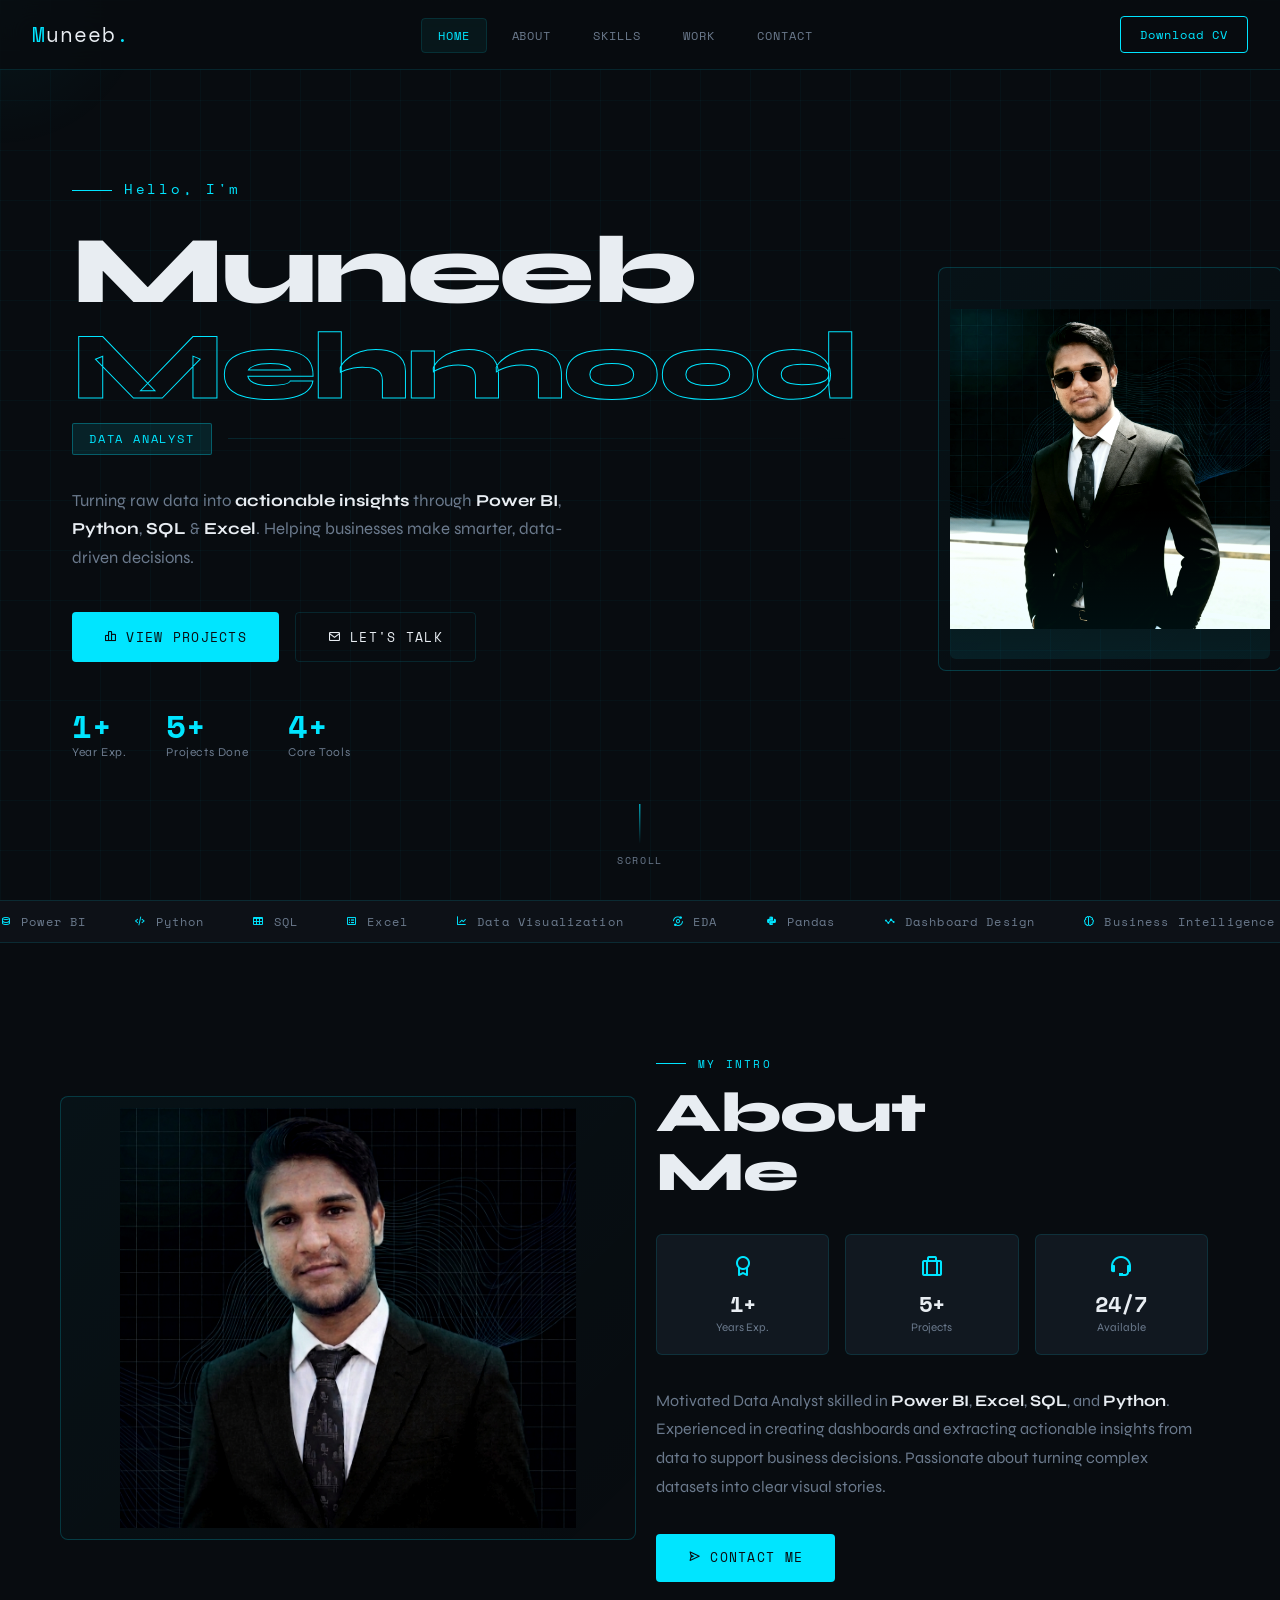
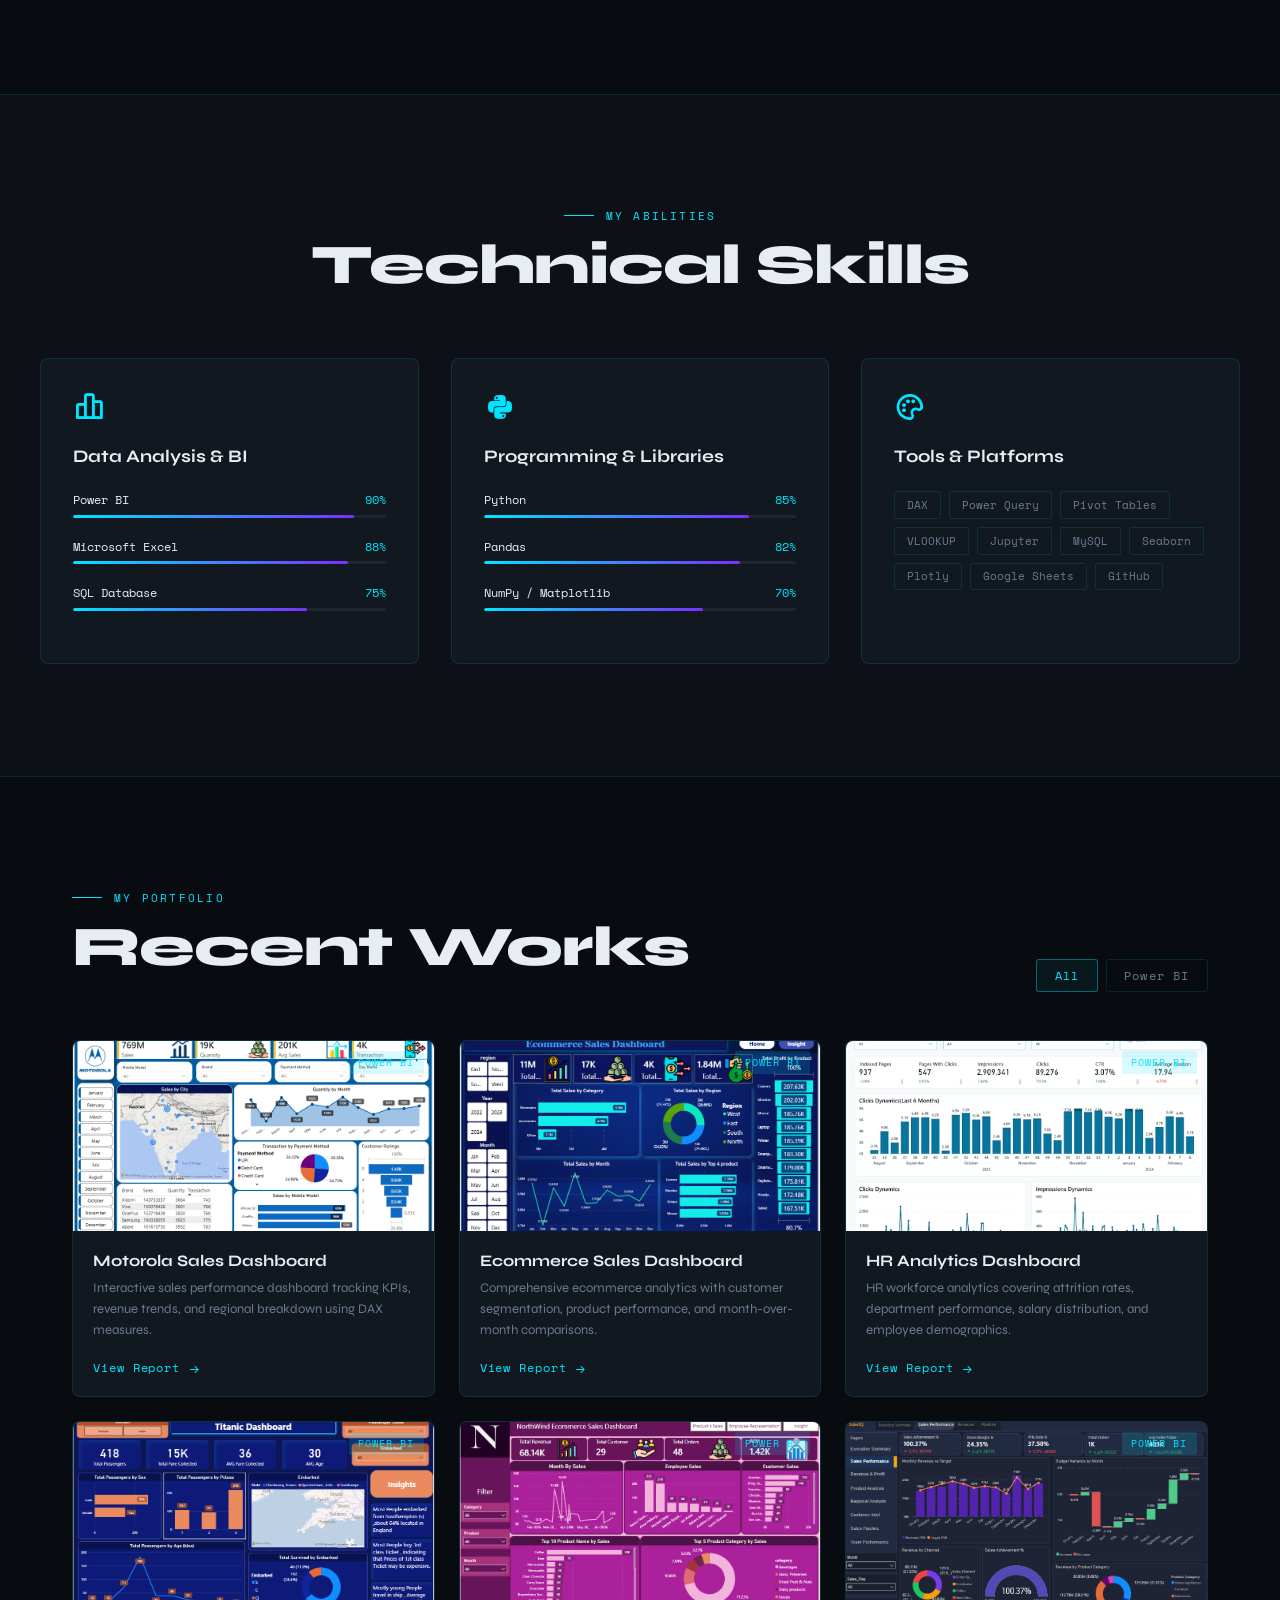
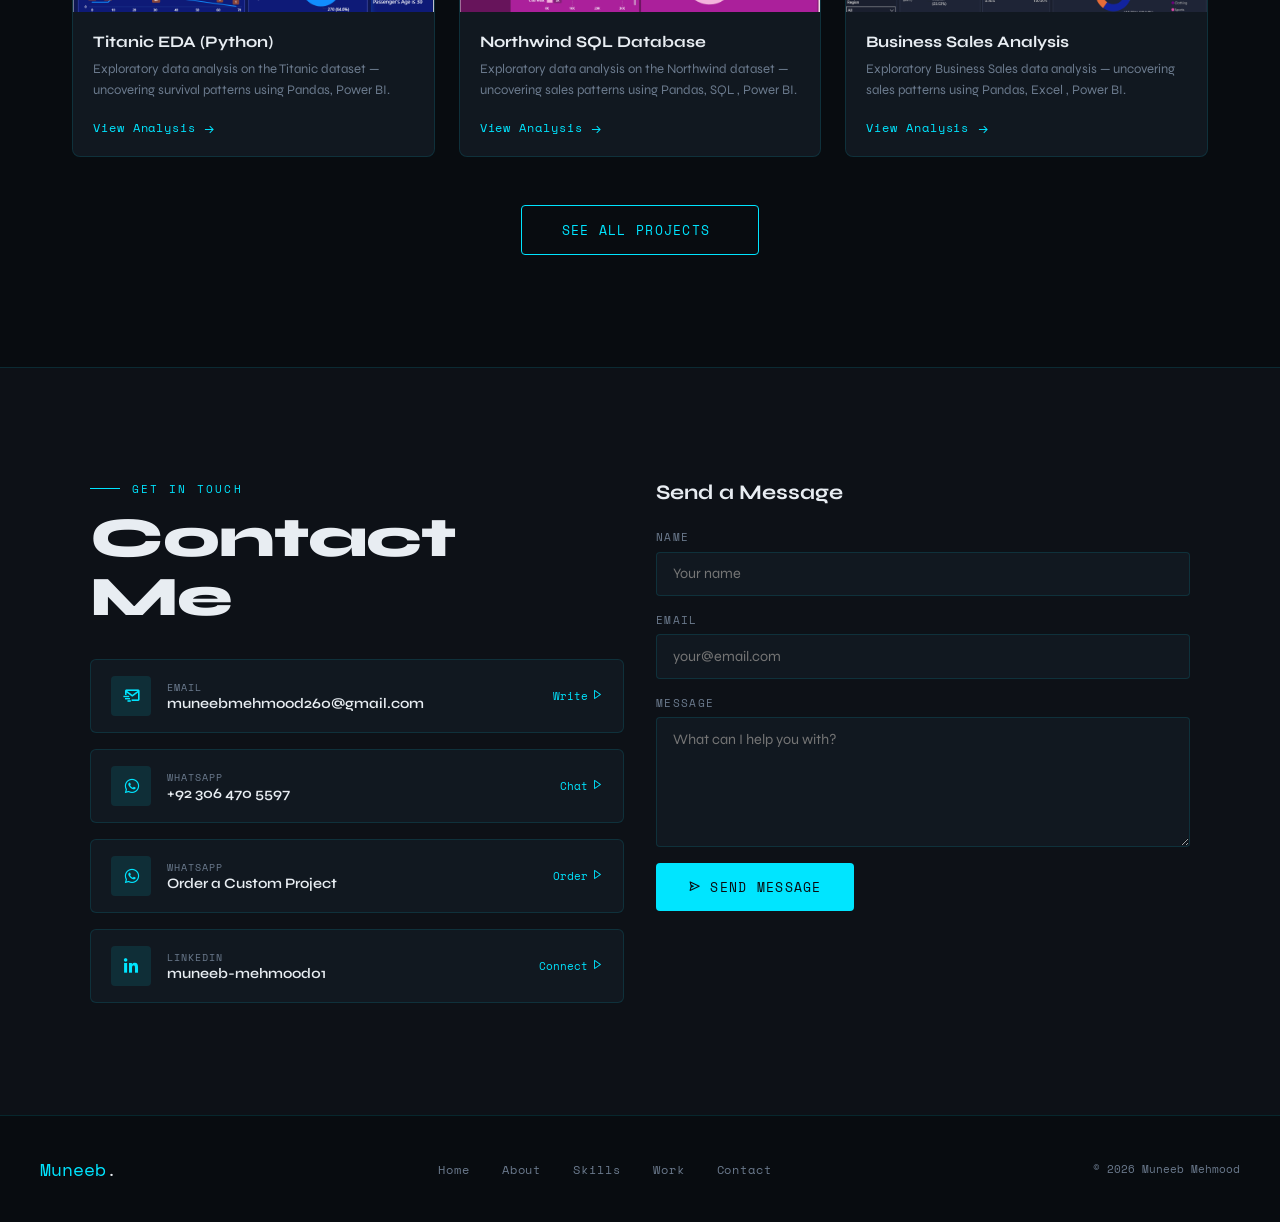
<file: PORTFOLIO2/portfolio/index.html>
<!DOCTYPE html>
<html lang="en">

<head>
  <meta charset="UTF-8" />
  <meta name="viewport" content="width=device-width, initial-scale=1.0" />
  <title>Muneeb Mehmood — Data Analyst</title>
  <link href="https://unpkg.com/boxicons@2.1.2/css/boxicons.min.css" rel="stylesheet" />
  <link
    href="https://fonts.googleapis.com/css2?family=Space+Mono:wght@400;700&family=Syne:wght@400;600;700;800&display=swap"
    rel="stylesheet" />
  <link rel="stylesheet" href="style.css">
</head>

<body>

  <!-- Cursor glow -->
  <div class="cursor-glow" id="cursorGlow"></div>

  <!-- NAV -->
  <nav class="nav" id="navbar">
    <div class="menu-toggle" id="menu-toggle">
      ☰
    </div>
    <a href="#home" class="nav__logo">M<span>uneeb</span><span style="color:var(--accent)">.</span></a>
    <ul class="nav__links">
      <li><a href="#home" class="nav__link active">Home</a></li>
      <li><a href="#about" class="nav__link">About</a></li>
      <li><a href="#skills" class="nav__link">Skills</a></li>
      <li><a href="#work" class="nav__link">Work</a></li>
      <li><a href="#contact" class="nav__link">Contact</a></li>
    </ul>
    <a href="assets/pdf/DataAnalysisCV.pdf" download class="nav__cta">Download CV</a>
  </nav>

  <!-- HERO -->
  <section id="home" style="position:relative;">
    <div class="hero">
      <div class="hero__left">
        <p class="hero__greeting"><span></span>Hello, I'm</p>
        <h1 class="hero__name">Muneeb<br><em>Mehmood</em></h1>
        <div class="hero__role">
          <span class="hero__role-badge">Data Analyst</span>
          <span class="hero__role-line"></span>
        </div>
        <p class="hero__desc">
          Turning raw data into <strong>actionable insights</strong> through
          <strong>Power BI</strong>, <strong>Python</strong>, <strong>SQL</strong> & <strong>Excel</strong>.
          Helping businesses make smarter, data-driven decisions.
        </p>
        <div class="hero__cta">
          <a href="#work" class="btn btn-primary"><i class='bx bx-bar-chart-alt-2'></i> View Projects</a>
          <a href="#contact" class="btn btn-outline"><i class='bx bx-envelope'></i> Let's Talk</a>
        </div>
        <div class="hero__stats">
          <div class="stat">
            <div class="stat__num" data-count="1">0</div>
            <div class="stat__label">Year Exp.</div>
          </div>
          <div class="stat">
            <div class="stat__num" data-count="5">0</div>
            <div class="stat__label">Projects Done</div>
          </div>
          <div class="stat">
            <div class="stat__num" data-count="4">0</div>
            <div class="stat__label">Core Tools</div>
          </div>
        </div>
      </div>

      <div class="hero__right">
        <div class="hero__img-wrap">
          <div class="hero__img-bg"></div>
          <img src="assets/img/myphoto2.png" alt="Muneeb Mehmood" class="hero__img"
            onerror="this.style.display='none';this.parentElement.querySelector('.hero__img-placeholder').style.display='flex'">
          <div class="hero__img-placeholder"
            style="display:none;position:absolute;inset:0;align-items:center;justify-content:center;background:var(--card);border-radius:6px;font-size:5rem;color:var(--accent)">
            <i class='bx bx-user'></i>
          </div>
          <div class="hero__img-overlay"></div>
        </div>
        <div class="hero__social">
          <a href="https://www.linkedin.com/in/muneeb-mehmood01" target="_blank" class="hero__social-link"><i
              class='bx bxl-linkedin'></i></a>
          <a href="https://github.com/MuneebMehmood260" target="_blank" class="hero__social-link"><i
              class='bx bxl-github'></i></a>
          <a href="https://www.fiverr.com/s/42VoAXd" target="_blank" class="hero__social-link"><i
              class='bx bxl-fiverr'></i></a>
        </div>
      </div>
    </div>
    <div class="hero__scroll">
      <div class="hero__scroll-line"></div>
      <span>SCROLL</span>
    </div>
  </section>

  <!-- TICKER -->
  <div class="ticker">
    <div class="ticker__track" id="ticker">
      <span class="ticker__item"><i class='bx bx-data'></i> Power BI</span>
      <span class="ticker__item"><i class='bx bx-code-alt'></i> Python</span>
      <span class="ticker__item"><i class='bx bx-table'></i> SQL</span>
      <span class="ticker__item"><i class='bx bx-spreadsheet'></i> Excel</span>
      <span class="ticker__item"><i class='bx bx-line-chart'></i> Data Visualization</span>
      <span class="ticker__item"><i class='bx bx-analyse'></i> EDA</span>
      <span class="ticker__item"><i class='bx bxl-python'></i> Pandas</span>
      <span class="ticker__item"><i class='bx bx-stats'></i> Dashboard Design</span>
      <span class="ticker__item"><i class='bx bx-brain'></i> Business Intelligence</span>
      <span class="ticker__item"><i class='bx bx-data'></i> Power BI</span>
      <span class="ticker__item"><i class='bx bx-code-alt'></i> Python</span>
      <span class="ticker__item"><i class='bx bx-table'></i> SQL</span>
      <span class="ticker__item"><i class='bx bx-spreadsheet'></i> Excel</span>
      <span class="ticker__item"><i class='bx bx-line-chart'></i> Data Visualization</span>
      <span class="ticker__item"><i class='bx bx-analyse'></i> EDA</span>
      <span class="ticker__item"><i class='bx bxl-python'></i> Pandas</span>
      <span class="ticker__item"><i class='bx bx-stats'></i> Dashboard Design</span>
      <span class="ticker__item"><i class='bx bx-brain'></i> Business Intelligence</span>
    </div>
  </div>

  <!-- ABOUT -->
  <section id="about">
    <div class="about">
      <div class="hero__img-wrap about__img-wrap reveal" style="height:420px;width:100%;">
        <div class="hero__img-bg"></div>
        <img src="assets/img/myphoto.png" alt="About Muneeb" class="hero__img" onerror="this.style.display='none'">
        <!-- <div class="hero__img-overlay"></div> -->
        <!-- <div class="about__img-accent"></div> -->
      </div>
      <div class="reveal" style="transition-delay:0.15s">
        <p class="section-label">My Intro</p>
        <h2 class="section-title">About<br>Me</h2>
        <div class="about__boxes">
          <div class="about__box">
            <i class='bx bx-award'></i>
            <div class="about__box-num">1+</div>
            <div class="about__box-label">Years Exp.</div>
          </div>
          <div class="about__box">
            <i class='bx bx-briefcase-alt'></i>
            <div class="about__box-num">5+</div>
            <div class="about__box-label">Projects</div>
          </div>
          <div class="about__box">
            <i class='bx bx-support'></i>
            <div class="about__box-num">24/7</div>
            <div class="about__box-label">Available</div>
          </div>
        </div>
        <p class="about__text">
          Motivated Data Analyst skilled in <strong style="color:var(--text)">Power BI</strong>, <strong
            style="color:var(--text)">Excel</strong>, <strong style="color:var(--text)">SQL</strong>, and <strong
            style="color:var(--text)">Python</strong>.
          Experienced in creating dashboards and extracting actionable insights from data to support
          business decisions. Passionate about turning complex datasets into clear visual stories.
        </p>
        <a href="#contact" class="btn btn-primary"><i class='bx bx-send'></i> Contact Me</a>
      </div>
    </div>
  </section>

  <!-- SKILLS -->
  <section id="skills" class="skills-section">
    <div class="skills-inner">
      <div class="skills-header reveal">
        <p class="section-label" style="justify-content:center">My Abilities</p>
        <h2 class="section-title">Technical Skills</h2>
      </div>
      <div class="skills__grid">
        <div class="skill-category reveal">
          <div class="skill-category__icon"><i class='bx bx-bar-chart-alt-2'></i></div>
          <h3 class="skill-category__title">Data Analysis & BI</h3>
          <div class="skill-bar">
            <div class="skill-bar__top"><span class="skill-bar__name">Power BI</span><span
                class="skill-bar__pct">90%</span></div>
            <div class="skill-bar__track">
              <div class="skill-bar__fill" data-width="90"></div>
            </div>
          </div>
          <div class="skill-bar">
            <div class="skill-bar__top"><span class="skill-bar__name">Microsoft Excel</span><span
                class="skill-bar__pct">88%</span></div>
            <div class="skill-bar__track">
              <div class="skill-bar__fill" data-width="88"></div>
            </div>
          </div>
          <div class="skill-bar">
            <div class="skill-bar__top"><span class="skill-bar__name">SQL Database</span><span
                class="skill-bar__pct">75%</span></div>
            <div class="skill-bar__track">
              <div class="skill-bar__fill" data-width="75"></div>
            </div>
          </div>
        </div>
        <div class="skill-category reveal" style="transition-delay:0.1s">
          <div class="skill-category__icon"><i class='bx bxl-python'></i></div>
          <h3 class="skill-category__title">Programming & Libraries</h3>
          <div class="skill-bar">
            <div class="skill-bar__top"><span class="skill-bar__name">Python</span><span
                class="skill-bar__pct">85%</span></div>
            <div class="skill-bar__track">
              <div class="skill-bar__fill" data-width="85"></div>
            </div>
          </div>
          <div class="skill-bar">
            <div class="skill-bar__top"><span class="skill-bar__name">Pandas</span><span
                class="skill-bar__pct">82%</span></div>
            <div class="skill-bar__track">
              <div class="skill-bar__fill" data-width="82"></div>
            </div>
          </div>
          <div class="skill-bar">
            <div class="skill-bar__top"><span class="skill-bar__name">NumPy / Matplotlib</span><span
                class="skill-bar__pct">70%</span></div>
            <div class="skill-bar__track">
              <div class="skill-bar__fill" data-width="70"></div>
            </div>
          </div>
        </div>
        <div class="skill-category reveal" style="transition-delay:0.2s">
          <div class="skill-category__icon"><i class='bx bx-palette'></i></div>
          <h3 class="skill-category__title">Tools & Platforms</h3>
          <div class="skill-tools">
            <span class="skill-tool">DAX</span>
            <span class="skill-tool">Power Query</span>
            <span class="skill-tool">Pivot Tables</span>
            <span class="skill-tool">VLOOKUP</span>
            <span class="skill-tool">Jupyter</span>
            <span class="skill-tool">MySQL</span>
            <span class="skill-tool">Seaborn</span>
            <span class="skill-tool">Plotly</span>
            <span class="skill-tool">Google Sheets</span>
            <span class="skill-tool">GitHub</span>
          </div>
        </div>
      </div>
    </div>
  </section>

  <!-- WORK -->
  <section id="work" class="work-section">
    <div class="work-header">
      <div>
        <p class="section-label">My Portfolio</p>
        <h2 class="section-title">Recent Works</h2>
      </div>
      <div class="work-filters">
        <button class="work-filter active" data-filter="all">All</button>
        <button class="work-filter" data-filter="bi">Power BI</button>
      </div>
    </div>
    <div class="work-grid" id="workGrid">

      <div class="work-card reveal" data-cat="bi">
        <div class="work-card__img">
          <img src="assets/img/Motorola_sales dashboard.PNG" alt="Sales Dashboard"
            onerror="this.parentElement.style.background='#0d1520';this.style.display='none'">
          <span class="work-card__tag tag-bi">Power BI</span>
        </div>
        <div class="work-card__body">
          <h3 class="work-card__title">Motorola Sales Dashboard</h3>
          <p class="work-card__desc">Interactive sales performance dashboard tracking KPIs, revenue trends, and regional
            breakdown using DAX measures.</p>
          <a href="https://github.com/MuneebMehmood260/Power-Bi-Dashboard" target="_blank" class="work-card__link">View
            Report <i class='bx bx-arrow-back' style="transform:rotate(180deg)"></i></a>
        </div>
      </div>

      <div class="work-card reveal" data-cat="bi" style="transition-delay:0.1s">
        <div class="work-card__img">
          <img src="assets/img/ecommerce_sales.PNG" alt="Ecommerce Sales"
            onerror="this.parentElement.style.background='#0d1520';this.style.display='none'">
          <span class="work-card__tag tag-bi">Power BI</span>
        </div>
        <div class="work-card__body">
          <h3 class="work-card__title">Ecommerce Sales Dashboard</h3>
          <p class="work-card__desc">Comprehensive ecommerce analytics with customer segmentation, product performance,
            and month-over-month comparisons.</p>
          <a href="https://github.com/MuneebMehmood260/Power-Bi-Dashboard" target="_blank" class="work-card__link">View
            Report <i class='bx bx-arrow-back' style="transform:rotate(180deg)"></i></a>
        </div>
      </div>

      <div class="work-card reveal" data-cat="bi" style="transition-delay:0.2s">
        <div class="work-card__img">
          <img src="assets/img/HR Analytics dashboard.jpeg" alt="HR Dashboard"
            onerror="this.parentElement.style.background='#0d1520';this.style.display='none'">
          <span class="work-card__tag tag-bi">Power BI</span>
        </div>
        <div class="work-card__body">
          <h3 class="work-card__title">HR Analytics Dashboard</h3>
          <p class="work-card__desc">HR workforce analytics covering attrition rates, department performance, salary
            distribution, and employee demographics.</p>
          <a href="https://github.com/MuneebMehmood260/Power-Bi-Dashboard" target="_blank" class="work-card__link">View
            Report <i class='bx bx-arrow-back' style="transform:rotate(180deg)"></i></a>
        </div>
      </div>

      <div class="work-card reveal" data-cat="bi" style="transition-delay:0.3s">
        <div class="work-card__img">
          <img src="assets/img/titanic.PNG" alt="Titanic EDA"
            onerror="this.parentElement.style.background='#0d1520';this.style.display='none'">
          <span class="work-card__tag tag-bi">Power BI</span>
        </div>
        <div class="work-card__body">
          <h3 class="work-card__title">Titanic EDA (Python)</h3>
          <p class="work-card__desc">Exploratory data analysis on the Titanic dataset — uncovering survival patterns
            using Pandas, Power BI.</p>
          <a href="https://github.com/MuneebMehmood260/Power-Bi-Dashboard" target="_blank" class="work-card__link">View
            Analysis <i class='bx bx-arrow-back' style="transform:rotate(180deg)"></i></a>
        </div>
      </div>

      <div class="work-card reveal" data-cat="bi" style="transition-delay:0.3s">
        <div class="work-card__img">
          <img src="assets/img/northwind.PNG" alt="Northwind EDA"
            onerror="this.parentElement.style.background='#0d1520';this.style.display='none'">
          <span class="work-card__tag tag-bi">Power BI</span>
        </div>
        <div class="work-card__body">
          <h3 class="work-card__title">Northwind SQL Database</h3>
          <p class="work-card__desc">Exploratory data analysis on the Northwind dataset — uncovering sales patterns
            using Pandas, SQL , Power BI.</p>
          <a href="https://github.com/MuneebMehmood260/Power-Bi-Dashboard" target="_blank" class="work-card__link">View
            Analysis <i class='bx bx-arrow-back' style="transform:rotate(180deg)"></i></a>
        </div>
      </div>

      <div class="work-card reveal" data-cat="bi" style="transition-delay:0.3s">
        <div class="work-card__img">
          <img src="assets/img/sales.PNG" alt="Business Sale Dashboard"
            onerror="this.parentElement.style.background='#0d1520';this.style.display='none'">
          <span class="work-card__tag tag-bi">Power BI</span>
        </div>
        <div class="work-card__body">
          <h3 class="work-card__title">Business Sales Analysis</h3>
          <p class="work-card__desc">Exploratory Business Sales data analysis — uncovering sales patterns
            using Pandas, Excel , Power BI.</p>
          <a href="https://github.com/MuneebMehmood260/Power-Bi-Dashboard/tree/a27f5b33a65e1ae1d3dcea5c6ba8227e68078e27/Sales%20dataset"
            target="_blank" class="work-card__link">View
            Analysis <i class='bx bx-arrow-back' style="transform:rotate(180deg)"></i></a>
        </div>
      </div>
    </div>
    <div class="work-footer">
      <button class="see-all-btn" id="seeAllBtn">
        <a href="https://github.com/MuneebMehmood260/Power-Bi-Dashboard.git" target="_blank">See All Projects</a>
        <i class='bx bx-arrow-down' style="margin-left:0.5rem"></i>
      </button>
    </div>
  </section>

  <!-- CONTACT -->
  <section id="contact" class="contact-section">
    <div class="contact-inner">
      <div class="contact-left reveal">
        <p class="section-label">Get In Touch</p>
        <h2 class="section-title">Contact<br>Me</h2>
        <div class="contact-cards">
          <a href="https://mail.google.com/mail/?view=cm&fs=1&to=muneebmehmood260@gmail.com" target="_blank"
            class="contact-card" id="email">
            <div class="contact-card__icon"><i class='bx bx-mail-send'></i></div>
            <div>
              <div class="contact-card__label">Email</div>
              <div class="contact-card__val">muneebmehmood260@gmail.com</div>
            </div>
            <div class="contact-card__btn">Write <i class='bx bx-right-arrow'></i></div>
          </a>
          <a href="https://wa.me/923064705597?text=Hi%20Muneeb" target="_blank" class="contact-card" id="whatsapp">
            <div class="contact-card__icon"><i class='bx bxl-whatsapp'></i></div>
            <div>
              <div class="contact-card__label">WhatsApp</div>
              <div class="contact-card__val">+92 306 470 5597</div>
            </div>
            <div class="contact-card__btn">Chat <i class='bx bx-right-arrow'></i></div>
          </a>
          <a href="https://wa.me/923064705597?text=Hi%20Muneeb" target="_blank" class="contact-card" id="order">
            <div class="contact-card__icon"><i class='bx bxl-whatsapp'></i></div>
            <div>
              <div class="contact-card__label">Whatsapp</div>
              <div class="contact-card__val">Order a Custom Project</div>
            </div>
            <div class="contact-card__btn">Order <i class='bx bx-right-arrow'></i></div>
          </a>
          <a href="https://www.linkedin.com/in/muneeb-mehmood01" target="_blank" class="contact-card">
            <div class="contact-card__icon"><i class='bx bxl-linkedin'></i></div>
            <div>
              <div class="contact-card__label">LinkedIn</div>
              <div class="contact-card__val">muneeb-mehmood01</div>
            </div>
            <div class="contact-card__btn">Connect <i class='bx bx-right-arrow'></i></div>
          </a>
        </div>
      </div>
      <div class="reveal" style="transition-delay:0.15s">
        <h3 style="font-size:1.3rem;font-weight:700;margin-bottom:1.5rem;">Send a Message</h3>
        <div class="contact-form">
          <div class="form-group">
            <label class="form-label">Name</label>
            <input type="text" class="form-input" placeholder="Your name" />
          </div>
          <div class="form-group">
            <label class="form-label">Email</label>
            <input type="email" class="form-input" placeholder="your@email.com" />
          </div>
          <div class="form-group">
            <label class="form-label">Message</label>
            <textarea class="form-textarea" placeholder="What can I help you with?"></textarea>
          </div>
          <button class="btn btn-primary" style="align-self:flex-start"><i class='bx bx-send'></i> Send Message</button>
        </div>
      </div>
    </div>
  </section>

  <!-- FOOTER -->
  <footer class="footer">
    <div class="footer-inner">
      <span class="footer__logo">Muneeb<span style="color:var(--text)">.</span></span>
      <ul class="footer__links">
        <li><a href="#home" class="footer__link">Home</a></li>
        <li><a href="#about" class="footer__link">About</a></li>
        <li><a href="#skills" class="footer__link">Skills</a></li>
        <li><a href="#work" class="footer__link">Work</a></li>
        <li><a href="#contact" class="footer__link">Contact</a></li>
      </ul>
      <span class="footer__copy">© 2026 Muneeb Mehmood</span>
    </div>
  </footer>

  <script>
    const toggle = document.getElementById("menu-toggle");
    const navLink = document.querySelector(".nav__links");

    toggle.addEventListener("click", () => {
      navLink.classList.toggle("active");
    });
    // Cursor glow
    const glow = document.getElementById('cursorGlow');
    document.addEventListener('mousemove', e => {
      glow.style.left = e.clientX + 'px';
      glow.style.top = e.clientY + 'px';
    });

    // Scroll reveal
    const reveals = document.querySelectorAll('.reveal');
    const ro = new IntersectionObserver(entries => {
      entries.forEach(e => { if (e.isIntersecting) { e.target.classList.add('visible'); } });
    }, { threshold: 0.1 });
    reveals.forEach(el => ro.observe(el));

    // Skill bars
    const bars = document.querySelectorAll('.skill-bar__fill');
    const barObs = new IntersectionObserver(entries => {
      entries.forEach(e => {
        if (e.isIntersecting) {
          e.target.style.width = e.target.dataset.width + '%';
          barObs.unobserve(e.target);
        }
      });
    }, { threshold: 0.3 });
    bars.forEach(b => barObs.observe(b));

    // Counter animation
    const counters = document.querySelectorAll('.stat__num[data-count]');
    const counterObs = new IntersectionObserver(entries => {
      entries.forEach(e => {
        if (e.isIntersecting) {
          const target = +e.target.dataset.count;
          let cur = 0;
          const step = target / 30;
          const timer = setInterval(() => {
            cur += step;
            if (cur >= target) { e.target.textContent = target + '+'; clearInterval(timer); }
            else { e.target.textContent = Math.floor(cur); }
          }, 40);
          counterObs.unobserve(e.target);
        }
      });
    }, { threshold: 0.5 });
    counters.forEach(c => counterObs.observe(c));

    // Nav active link on scroll
    const sections = document.querySelectorAll('section[id]');
    const navLinks = document.querySelectorAll('.nav__link');
    window.addEventListener('scroll', () => {
      let cur = '';
      sections.forEach(s => {
        if (window.scrollY >= s.offsetTop - 100) cur = s.id;
      });
      navLinks.forEach(l => {
        l.classList.toggle('active', l.getAttribute('href') === '#' + cur);
      });
    });

    // Work filter
    const filters = document.querySelectorAll('.work-filter');
    const cards = document.querySelectorAll('.work-card');
    filters.forEach(btn => {
      btn.addEventListener('click', () => {
        filters.forEach(b => b.classList.remove('active'));
        btn.classList.add('active');
        const f = btn.dataset.filter;
        cards.forEach(card => {
          const show = f === 'all' || card.dataset.cat === f;
          card.style.opacity = show ? '1' : '0';
          card.style.transform = show ? '' : 'scale(0.95)';
          card.style.pointerEvents = show ? '' : 'none';
          card.style.transition = 'all 0.35s';
          card.style.display = show ? '' : 'none';
          if (show) { setTimeout(() => { card.style.opacity = '1'; card.style.transform = ''; }, 10); }
        });
      });
    });
  </script>
</body>

</html>
</file>
<file: PORTFOLIO2/portfolio/style.css>
/* ========== VARIABLES ========== */
    :root {
        --bg: #080c10;
        --bg2: #0d1117;
        --card: #111820;
        --accent: #00e5ff;
        --accent2: #7b2fff;
        --accent3: #ff6b35;
        --text: #e8edf2;
        --text-muted: #6b7a8d;
        --border: rgba(0, 229, 255, 0.12);
        --glow: 0 0 30px rgba(0, 229, 255, 0.15);
        --font-display: 'Syne', sans-serif;
        --font-mono: 'Space Mono', monospace;
        --nav-h: 70px;
    }

    /* ========== RESET ========== */
    *,
    *::before,
    *::after {
        margin: 0;
        padding: 0;
        box-sizing: border-box;
    }

    html {
        scroll-behavior: smooth;
    }

    body {
        background: var(--bg);
        color: var(--text);
        font-family: var(--font-display);
        overflow-x: hidden;
    }

    a {
        text-decoration: none;
        color: inherit;
    }

    ul {
        list-style: none;
    }

    img {
        max-width: 100%;
        display: block;
    }

    /* ========== SCROLLBAR ========== */
    ::-webkit-scrollbar {
        width: 5px;
    }

    ::-webkit-scrollbar-track {
        background: var(--bg);
    }

    ::-webkit-scrollbar-thumb {
        background: var(--accent);
        border-radius: 3px;
    }

    /* ========== BACKGROUND GRID ========== */
    body::before {
        content: '';
        position: fixed;
        inset: 0;
        background-image:
            linear-gradient(rgba(0, 229, 255, 0.03) 1px, transparent 1px),
            linear-gradient(90deg, rgba(0, 229, 255, 0.03) 1px, transparent 1px);
        background-size: 50px 50px;
        pointer-events: none;
        z-index: 0;
    }

    /* ========== NAV ========== */
    .nav {
        position: fixed;
        top: 0;
        left: 0;
        right: 0;
        height: var(--nav-h);
        display: flex;
        align-items: center;
        justify-content: space-between;
        padding: 0 2rem;
        z-index: 100;
        border-bottom: 1px solid var(--border);
        backdrop-filter: blur(16px);
        background: rgba(8, 12, 16, 0.8);
        transition: all 0.3s;
    }

    .nav__logo {
        font-family: var(--font-mono);
        font-size: 1.3rem;
        color: var(--accent);
        letter-spacing: 0.05em;
    }

    .nav__logo span {
        color: var(--text);
    }

    .nav__links {
        display: flex;
        gap: 0.5rem;
    }

    .nav__link {
        font-family: var(--font-mono);
        font-size: 0.75rem;
        letter-spacing: 0.08em;
        text-transform: uppercase;
        color: var(--text-muted);
        padding: 0.5rem 1rem;
        border: 1px solid transparent;
        border-radius: 4px;
        transition: all 0.3s;
    }

    .nav__link:hover,
    .nav__link.active {
        color: var(--accent);
        border-color: var(--border);
        background: rgba(0, 229, 255, 0.05);
    }

    .nav__cta {
        font-family: var(--font-mono);
        font-size: 0.75rem;
        padding: 0.55rem 1.2rem;
        border: 1px solid var(--accent);
        border-radius: 4px;
        color: var(--accent);
        letter-spacing: 0.08em;
        transition: all 0.3s;
    }

    .nav__cta:hover {
        background: var(--accent);
        color: var(--bg);
    }

    /* ========== SECTION ========== */
    section {
        position: relative;
        z-index: 1;
    }

    .section-label {
        font-family: var(--font-mono);
        font-size: 0.7rem;
        letter-spacing: 0.2em;
        text-transform: uppercase;
        color: var(--accent);
        margin-bottom: 0.75rem;
        display: flex;
        align-items: center;
        gap: 0.75rem;
    }

    .section-label::before {
        content: '';
        display: inline-block;
        width: 30px;
        height: 1px;
        background: var(--accent);
    }

    .section-title {
        font-size: clamp(2rem, 5vw, 3.5rem);
        font-weight: 800;
        line-height: 1.05;
        letter-spacing: -0.02em;
        margin-bottom: 1rem;
    }

    /* ========== HERO ========== */
    .hero {
        min-height: 100vh;
        display: flex;
        align-items: center;
        padding: calc(var(--nav-h) + 2rem) 2rem 4rem;
        max-width: 1200px;
        margin: 0 auto;
        gap: 4rem;
    }

    .hero__left {
        flex: 1;
    }

    .hero__greeting {
        font-family: var(--font-mono);
        font-size: 0.85rem;
        letter-spacing: 0.2em;
        color: var(--accent);
        margin-bottom: 1.5rem;
        opacity: 0;
        animation: fadeUp 0.6s 0.2s forwards;
    }

    .hero__greeting span {
        display: inline-block;
        width: 40px;
        height: 1px;
        background: var(--accent);
        vertical-align: middle;
        margin-right: 0.75rem;
    }

    .hero__name {
        font-size: clamp(3rem, 8vw, 6rem);
        font-weight: 800;
        letter-spacing: -0.03em;
        line-height: 1;
        margin-bottom: 0.5rem;
        opacity: 0;
        animation: fadeUp 0.6s 0.4s forwards;
    }

    .hero__name em {
        font-style: normal;
        color: transparent;
        -webkit-text-stroke: 1px var(--accent);
    }

    .hero__role {
        display: flex;
        align-items: center;
        gap: 1rem;
        margin-bottom: 2rem;
        opacity: 0;
        animation: fadeUp 0.6s 0.6s forwards;
    }

    .hero__role-badge {
        font-family: var(--font-mono);
        font-size: 0.75rem;
        letter-spacing: 0.15em;
        text-transform: uppercase;
        background: rgba(0, 229, 255, 0.1);
        border: 1px solid rgba(0, 229, 255, 0.3);
        color: var(--accent);
        padding: 0.4rem 1rem;
        border-radius: 2px;
    }

    .hero__role-line {
        height: 1px;
        flex: 1;
        background: linear-gradient(90deg, var(--border), transparent);
    }

    .hero__desc {
        font-size: 1.05rem;
        color: var(--text-muted);
        line-height: 1.7;
        max-width: 500px;
        margin-bottom: 2.5rem;
        opacity: 0;
        animation: fadeUp 0.6s 0.8s forwards;
    }

    .hero__desc strong {
        color: var(--text);
    }

    .hero__cta {
        display: flex;
        gap: 1rem;
        flex-wrap: wrap;
        opacity: 0;
        animation: fadeUp 0.6s 1s forwards;
    }

    .btn {
        font-family: var(--font-mono);
        font-size: 0.8rem;
        letter-spacing: 0.1em;
        text-transform: uppercase;
        padding: 0.9rem 2rem;
        border-radius: 4px;
        border: none;
        cursor: pointer;
        transition: all 0.3s;
        display: inline-flex;
        align-items: center;
        gap: 0.5rem;
    }

    .btn-primary {
        background: var(--accent);
        color: var(--bg);
    }

    .btn-primary:hover {
        background: #00c4da;
        transform: translateY(-2px);
        box-shadow: 0 8px 24px rgba(0, 229, 255, 0.3);
    }

    .btn-outline {
        background: transparent;
        color: var(--text);
        border: 1px solid var(--border);
    }

    .btn-outline:hover {
        border-color: var(--accent);
        color: var(--accent);
        transform: translateY(-2px);
    }

    .hero__stats {
        display: flex;
        gap: 2.5rem;
        margin-top: 3rem;
        opacity: 0;
        animation: fadeUp 0.6s 1.2s forwards;
    }

    /* .stat { } */
    .stat__num {
        font-family: var(--font-mono);
        font-size: 2rem;
        font-weight: 700;
        color: var(--accent);
        line-height: 1;
    }

    .stat__label {
        font-size: 0.75rem;
        color: var(--text-muted);
        letter-spacing: 0.05em;
        margin-top: 0.2rem;
    }

    .hero__right {
        flex: 0 0 380px;
        position: relative;
        opacity: 0;
        animation: fadeIn 1s 0.5s forwards;
    }

    .hero__img-wrap {
        position: relative;
        width: 320px;
        height: 380px;
        margin: 0 auto;
    }

    .hero__img-bg {
        position: absolute;
        inset: -12px;
        border: 1px solid rgba(0, 229, 255, 0.2);
        border-radius: 8px;
        animation: rotate-border 8s linear infinite;
        background: linear-gradient(135deg, rgba(0, 229, 255, 0.03), transparent);
    }

    @keyframes rotate-border {

        0%,
        100% {
            border-color: rgba(0, 229, 255, 0.2);
        }

        50% {
            border-color: rgba(123, 47, 255, 0.3);
        }
    }

    .hero__img {
        width: 100%;
        height: 100%;
        object-fit: contain;
        border-radius: 6px;
        filter: grayscale(20%) contrast(1.1);
        position: relative;
        z-index: 1;
    }

    .hero__img-overlay {
        position: absolute;
        inset: 0;
        background: linear-gradient(180deg, transparent 60%, rgba(0, 229, 255, 0.08));
        border-radius: 6px;
        z-index: 2;
    }

    .hero__floating-card {
        position: absolute;
        background: var(--card);
        border: 1px solid var(--border);
        border-radius: 6px;
        padding: 0.75rem 1rem;
        font-family: var(--font-mono);
        font-size: 0.7rem;
        z-index: 10;
        animation: float 4s ease-in-out infinite;
    }

    .hero__floating-card.card-1 {
        top: -20px;
        right: -30px;
        animation-delay: 0s;
    }

    .hero__floating-card.card-2 {
        bottom: 20px;
        left: -40px;
        animation-delay: 2s;
    }

    .card-label {
        color: var(--text-muted);
        margin-bottom: 0.2rem;
    }

    .card-val {
        color: var(--accent);
        font-size: 1rem;
        font-weight: 700;
    }

    @keyframes float {

        0%,
        100% {
            transform: translateY(0);
        }

        50% {
            transform: translateY(-8px);
        }
    }

    .hero__social {
        display: flex;
        flex-direction: column;
        gap: 0.75rem;
        position: absolute;
        right: -60px;
        top: 50%;
        transform: translateY(-50%);
    }

    .hero__social-link {
        width: 38px;
        height: 38px;
        display: flex;
        align-items: center;
        justify-content: center;
        border: 1px solid var(--border);
        border-radius: 4px;
        color: var(--text-muted);
        font-size: 1.1rem;
        transition: all 0.3s;
    }

    .hero__social-link:hover {
        color: var(--accent);
        border-color: var(--accent);
        transform: translateX(3px);
    }

    .hero__scroll {
        position: absolute;
        bottom: 2rem;
        left: 50%;
        transform: translateX(-50%);
        display: flex;
        flex-direction: column;
        align-items: center;
        gap: 0.5rem;
        color: var(--text-muted);
        font-family: var(--font-mono);
        font-size: 0.65rem;
        letter-spacing: 0.15em;
        animation: fadeIn 1s 1.5s both;
    }

    .hero__scroll-line {
        width: 1px;
        height: 40px;
        background: linear-gradient(var(--accent), transparent);
        animation: scroll-line 1.5s ease-in-out infinite;
    }

    @keyframes scroll-line {
        0% {
            opacity: 1;
            transform: scaleY(1);
            transform-origin: top;
        }

        100% {
            opacity: 0;
            transform: scaleY(0);
            transform-origin: top;
        }
    }

    /* ========== DATA TICKER ========== */
    .ticker {
        border-top: 1px solid var(--border);
        border-bottom: 1px solid var(--border);
        padding: 0.75rem 0;
        overflow: hidden;
        background: var(--bg2);
        position: relative;
        z-index: 1;
    }

    .ticker__track {
        display: flex;
        gap: 3rem;
        animation: ticker 20s linear infinite;
        width: max-content;
    }

    .ticker__item {
        display: flex;
        align-items: center;
        gap: 0.5rem;
        font-family: var(--font-mono);
        font-size: 0.72rem;
        letter-spacing: 0.1em;
        color: var(--text-muted);
        white-space: nowrap;
    }

    .ticker__item i {
        color: var(--accent);
    }

    @keyframes ticker {
        from {
            transform: translateX(0);
        }

        to {
            transform: translateX(-50%);
        }
    }

    /* ========== ABOUT ========== */
    .about {
        padding: 7rem 2rem;
        max-width: 1200px;
        margin: 0 auto;
        display: grid;
        grid-template-columns: 1fr 1fr;
        gap: 5rem;
        align-items: center;
    }

    .about__img-wrap {
        position: relative;
    }

    .about__img {
        width: 100%;
        border-radius: 6px;
        filter: grayscale(20%);
    }

    .about__img-accent {
        position: absolute;
        bottom: -16px;
        right: -16px;
        width: 60%;
        height: 60%;
        border: 2px solid rgba(0, 229, 255, 0.2);
        border-radius: 6px;
        z-index: -1;
    }

    .about__boxes {
        display: grid;
        grid-template-columns: repeat(3, 1fr);
        gap: 1rem;
        margin: 2rem 0;
    }

    .about__box {
        background: var(--card);
        border: 1px solid var(--border);
        border-radius: 6px;
        padding: 1.25rem 1rem;
        text-align: center;
        transition: all 0.3s;
    }

    .about__box:hover {
        border-color: rgba(0, 229, 255, 0.4);
        transform: translateY(-3px);
        box-shadow: var(--glow);
    }

    .about__box i {
        font-size: 1.5rem;
        color: var(--accent);
        margin-bottom: 0.5rem;
    }

    .about__box-num {
        font-family: var(--font-mono);
        font-size: 1.4rem;
        font-weight: 700;
        color: var(--text);
    }

    .about__box-label {
        font-size: 0.72rem;
        color: var(--text-muted);
    }

    .about__text {
        color: var(--text-muted);
        line-height: 1.8;
        margin-bottom: 2rem;
    }

    /* ========== SKILLS ========== */
    .skills-section {
        padding: 7rem 2rem;
        background: var(--bg2);
        border-top: 1px solid var(--border);
        border-bottom: 1px solid var(--border);
    }

    .skills-inner {
        max-width: 1200px;
        margin: 0 auto;
    }

    .skills-header {
        text-align: center;
        margin-bottom: 4rem;
    }

    .skills__grid {
        display: grid;
        grid-template-columns: repeat(auto-fit, minmax(280px, 1fr));
        gap: 2rem;
    }

    .skill-category {
        background: var(--card);
        border: 1px solid var(--border);
        border-radius: 8px;
        padding: 2rem;
        transition: all 0.3s;
    }

    .skill-category:hover {
        border-color: rgba(0, 229, 255, 0.3);
        box-shadow: var(--glow);
    }

    .card {
        width: 100%;
    }

    img {
        max-width: 100%;
        height: auto;
    }

    .skill-category__icon {
        font-size: 2rem;
        color: var(--accent);
        margin-bottom: 1rem;
    }

    .skill-category__title {
        font-size: 1.1rem;
        font-weight: 700;
        margin-bottom: 1.5rem;
    }

    .skill-bar {
        margin-bottom: 1.25rem;
    }

    .skill-bar__top {
        display: flex;
        justify-content: space-between;
        margin-bottom: 0.4rem;
    }

    .skill-bar__name {
        font-family: var(--font-mono);
        font-size: 0.75rem;
        color: var(--text);
    }

    .skill-bar__pct {
        font-family: var(--font-mono);
        font-size: 0.72rem;
        color: var(--accent);
    }

    .skill-bar__track {
        height: 3px;
        background: rgba(255, 255, 255, 0.06);
        border-radius: 2px;
        overflow: hidden;
    }

    .skill-bar__fill {
        height: 100%;
        border-radius: 2px;
        background: linear-gradient(90deg, var(--accent), var(--accent2));
        width: 0;
        transition: width 1.5s cubic-bezier(0.16, 1, 0.3, 1);
    }

    .skill-tools {
        display: flex;
        flex-wrap: wrap;
        gap: 0.5rem;
    }

    .skill-tool {
        font-family: var(--font-mono);
        font-size: 0.68rem;
        padding: 0.3rem 0.75rem;
        border: 1px solid var(--border);
        border-radius: 2px;
        color: var(--text-muted);
        transition: all 0.3s;
    }

    .skill-tool:hover {
        color: var(--accent);
        border-color: rgba(0, 229, 255, 0.4);
    }

    /* ========== WORK ========== */
    .work-section {
        padding: 7rem 2rem;
        max-width: 1200px;
        margin: 0 auto;
    }

    .work-header {
        display: flex;
        align-items: flex-end;
        justify-content: space-between;
        margin-bottom: 3rem;
        flex-wrap: wrap;
        gap: 1rem;
    }

    .work-filters {
        display: flex;
        gap: 0.5rem;
    }

    .work-filter {
        font-family: var(--font-mono);
        font-size: 0.72rem;
        letter-spacing: 0.1em;
        padding: 0.45rem 1.1rem;
        border: 1px solid var(--border);
        border-radius: 3px;
        color: var(--text-muted);
        cursor: pointer;
        transition: all 0.3s;
        background: none;
    }

    .work-filter.active,
    .work-filter:hover {
        color: var(--accent);
        border-color: rgba(0, 229, 255, 0.4);
        background: rgba(0, 229, 255, 0.05);
    }

    .work-grid {
        display: grid;
        grid-template-columns: repeat(auto-fill, minmax(300px, 1fr));
        gap: 1.5rem;
    }

    .work-card {
        background: var(--card);
        border: 1px solid var(--border);
        border-radius: 8px;
        overflow: hidden;
        transition: all 0.4s;
        cursor: pointer;
    }

    .work-card:hover {
        transform: translateY(-6px);
        border-color: rgba(0, 229, 255, 0.3);
        box-shadow: 0 20px 40px rgba(0, 0, 0, 0.4), var(--glow);
    }

    .work-card__img {
        height: 190px;
        overflow: hidden;
        background: #0a0f14;
        display: flex;
        align-items: center;
        justify-content: center;
        font-family: var(--font-mono);
        font-size: 0.7rem;
        color: var(--text-muted);
        position: relative;
    }

    .work-card__img img {
        width: 100%;
        height: 100%;
        object-fit: cover;
        transition: transform 0.5s;
    }

    .work-card:hover .work-card__img img {
        transform: scale(1.05);
    }

    .work-card__tag {
        position: absolute;
        top: 10px;
        right: 10px;
        font-family: var(--font-mono);
        font-size: 0.62rem;
        padding: 0.25rem 0.6rem;
        border-radius: 2px;
        text-transform: uppercase;
        letter-spacing: 0.1em;
    }

    .tag-bi {
        background: rgba(0, 229, 255, 0.15);
        color: var(--accent);
    }

    .tag-python {
        background: rgba(123, 47, 255, 0.2);
        color: #a78bfa;
    }

    .work-card__body {
        padding: 1.25rem;
    }

    .work-card__title {
        font-size: 1rem;
        font-weight: 700;
        margin-bottom: 0.5rem;
    }

    .work-card__desc {
        font-size: 0.82rem;
        color: var(--text-muted);
        line-height: 1.6;
        margin-bottom: 1rem;
    }

    .work-card__link {
        font-family: var(--font-mono);
        font-size: 0.72rem;
        color: var(--accent);
        letter-spacing: 0.08em;
        display: inline-flex;
        align-items: center;
        gap: 0.4rem;
        transition: gap 0.3s;
    }

    .work-card:hover .work-card__link {
        gap: 0.7rem;
    }

    /* ========== CONTACT ========== */
    .contact-section {
        padding: 7rem 2rem;
        background: var(--bg2);
        border-top: 1px solid var(--border);
    }

    .contact-inner {
        max-width: 1100px;
        margin: 0 auto;
        display: grid;
        grid-template-columns: 1fr 1fr;
        gap: 5rem;
    }

    /* .contact-left { } */
    .contact-cards {
        display: flex;
        flex-direction: column;
        gap: 1rem;
        margin-top: 2rem;
    }

    .contact-card {
        display: flex;
        align-items: center;
        gap: 1rem;
        background: var(--card);
        border: 1px solid var(--border);
        border-radius: 6px;
        padding: 1rem 1.25rem;
        transition: all 0.3s;
    }

    .contact-card:hover {
        border-color: rgba(0, 229, 255, 0.3);
        transform: translateX(4px);
    }

    .contact-card__icon {
        width: 40px;
        height: 40px;
        display: flex;
        align-items: center;
        justify-content: center;
        background: rgba(0, 229, 255, 0.1);
        border-radius: 4px;
        font-size: 1.2rem;
        color: var(--accent);
        flex-shrink: 0;
    }

    .contact-card__label {
        font-family: var(--font-mono);
        font-size: 0.65rem;
        color: var(--text-muted);
        letter-spacing: 0.1em;
        text-transform: uppercase;
    }

    .contact-card__val {
        font-size: 0.9rem;
        font-weight: 600;
    }

    .contact-card__btn {
        margin-left: auto;
        font-family: var(--font-mono);
        font-size: 0.68rem;
        color: var(--accent);
        display: flex;
        align-items: center;
        gap: 0.25rem;
    }

    .contact-form {
        display: flex;
        flex-direction: column;
        gap: 1rem;
    }

    .form-group {
        display: flex;
        flex-direction: column;
        gap: 0.4rem;
    }

    .form-label {
        font-family: var(--font-mono);
        font-size: 0.68rem;
        letter-spacing: 0.12em;
        text-transform: uppercase;
        color: var(--text-muted);
    }

    .form-input,
    .form-textarea {
        background: var(--card);
        border: 1px solid var(--border);
        border-radius: 4px;
        padding: 0.8rem 1rem;
        color: var(--text);
        font-family: var(--font-display);
        font-size: 0.9rem;
        transition: all 0.3s;
        outline: none;
    }

    .form-input:focus,
    .form-textarea:focus {
        border-color: rgba(0, 229, 255, 0.5);
        box-shadow: 0 0 0 3px rgba(0, 229, 255, 0.08);
    }

    .form-textarea {
        min-height: 130px;
        resize: vertical;
    }

    .work-footer {
        display: flex;
        justify-content: center;
        margin-top: 3rem;
        align-items: center;
    }

    .see-all-btn {
        font-family: var(--font-mono);
        font-size: 0.8rem;
        letter-spacing: 0.1em;
        text-transform: uppercase;
        padding: 0.9rem 2.5rem;
        background: transparent;
        border: 1px solid var(--accent);
        color: var(--accent);
        border-radius: 4px;
        cursor: pointer;
        transition: all 0.3s;
        display: inline-flex;
        align-items: center;
    }

    .see-all-btn:hover {
        background: var(--accent);
        color: var(--bg);
        transform: translateY(-2px);
    }

    .see-all-btn.show-less {
        background: rgba(0, 229, 255, 0.1);
    }

    /* ========== FOOTER ========== */
    .footer {
        border-top: 1px solid var(--border);
        padding: 2.5rem 2rem;
    }

    .footer-inner {
        max-width: 1200px;
        margin: 0 auto;
        display: flex;
        align-items: center;
        justify-content: space-between;
        gap: 1rem;
        flex-wrap: wrap;
    }

    .footer__logo {
        font-family: var(--font-mono);
        font-size: 1.1rem;
        color: var(--accent);
    }

    .footer__links {
        display: flex;
        gap: 2rem;
    }

    .footer__link {
        font-family: var(--font-mono);
        font-size: 0.72rem;
        color: var(--text-muted);
        letter-spacing: 0.08em;
        transition: color 0.3s;
    }

    .footer__link:hover {
        color: var(--accent);
    }

    .footer__copy {
        font-family: var(--font-mono);
        font-size: 0.68rem;
        color: var(--text-muted);
    }

    /* ========== ANIMATIONS ========== */
    @keyframes fadeUp {
        from {
            opacity: 0;
            transform: translateY(20px);
        }

        to {
            opacity: 1;
            transform: translateY(0);
        }
    }

    @keyframes fadeIn {
        from {
            opacity: 0;
        }

        to {
            opacity: 1;
        }
    }

    .reveal {
        opacity: 0;
        transform: translateY(30px);
        transition: opacity 0.7s, transform 0.7s;
    }

    .reveal.visible {
        opacity: 1;
        transform: translateY(0);
    }

    /* ========== CURSOR GLOW ========== */
    .cursor-glow {
        position: fixed;
        width: 300px;
        height: 300px;
        background: radial-gradient(circle, rgba(0, 229, 255, 0.05) 0%, transparent 70%);
        border-radius: 50%;
        pointer-events: none;
        z-index: 0;
        transition: transform 0.1s;
        transform: translate(-50%, -50%);
    }

    .menu-toggle {
        display: none;
        font-size: 1.8rem;
        cursor: pointer;
    }

    .about,
    .projects,
    .contact-inner {
        display: grid;
        grid-template-columns: repeat(2, 1fr);
        gap: 2rem;
    }

    /* ========== RESPONSIVE ========== */

    @media (max-width: 900px) {

        .about,
        .projects,
        .contact-inner {
            grid-template-columns: 1fr;
        }

        .hero__name {
            font-size: clamp(2.5rem, 10vw, 5rem);
        }

        .nav__cta {
            font-size: 0.70rem;
        }

        #skills {
            width: 90%;
            position: relative;
            left: 5%;
        }

        .contact-card {
            width: 100%;
            position: relative;
            right: 5%;
        }

        .contact-card__val {
            /* width: 80%; */
            font-size: 1px;
        }

        .form-group {
            width: 95%;
        }
    }


    @media (max-width: 900px) {
        .menu-toggle {
            display: block;
        }

        .nav__links {
            position: absolute;
            top: 70px;
            left: 0;
            width: 100%;
            background: #0d1117;
            flex-direction: column;
            text-align: center;
            display: none;
            padding: 1rem 0;
        }

        .nav__links.active {
            display: flex;
        }
    }

    @media (max-width: 900px) {
        .container {
            width: 90%;
            max-width: 1200px;
            margin: auto;
        }

        .hero {
            flex-direction: column;
            padding: 2rem 1rem;
        }

        .hero__left,
        .hero__right {
            width: 100%;
        }

        .hero__social {
            flex-direction: row;
            position: static;
            justify-content: center;
            margin-top: 1.5rem;
        }

        .hero__right img {
            max-width: 250px;
            margin: auto;
        }

        .about {
            grid-template-columns: 1fr;
        }

        .contact-inner {
            grid-template-columns: 1fr;
            gap: 3rem;
        }

        .nav__links {
            display: none;
        }

        .hero__scroll {
            display: none;
        }
    }

    @media (max-width: 600px) {
        .hero__cta {
            justify-content: center;
        }

        .hero__stats {
            justify-content: center;
        }

        .work-filters {
            flex-wrap: wrap;
        }
    }

    @media (max-width: 600px) {
        h1 {
            font-size: 1.8rem;
        }

        p {
            font-size: 0.9rem;
        }

        .hero__cta {
            flex-direction: column;
            gap: 10px;
        }
    }
</file>
